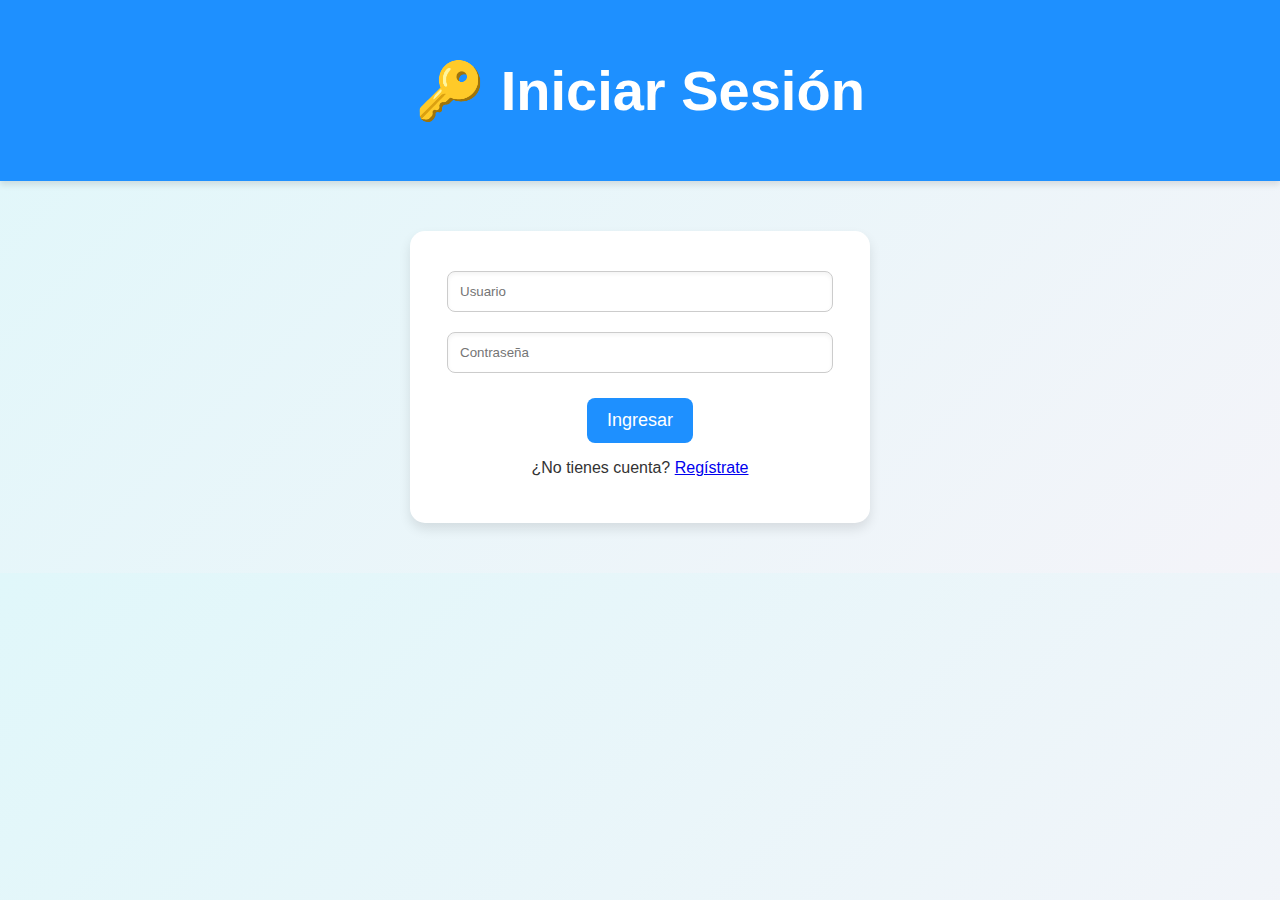
<file: tienda-online/src/template/index.html>
<!DOCTYPE html>
<html lang="es">
<head>
    <meta charset="UTF-8">
    <meta name="viewport" content="width=device-width, initial-scale=1.0">
    <title>Login - Tienda Online</title>
    <link rel="stylesheet" href="../static/css/login.css">
</head>
<body>
    <header>
        <h1>🔑 Iniciar Sesión</h1>
    </header>
    
    <section id="login-container">
        <form id="loginForm">
            <input type="text" id="usuario" name="usuario" placeholder="Usuario" required>
            <input type="password" id="password" name="password" placeholder="Contraseña" required>
            <button type="submit">Ingresar</button>
        </form>
        <p>¿No tienes cuenta? <a href="{{url_for('registrarse')}}" id="registrarse">Regístrate</a></p>
    </section>

    <script src="../static/js/index.js"></script>
</body>
</html>
</file>
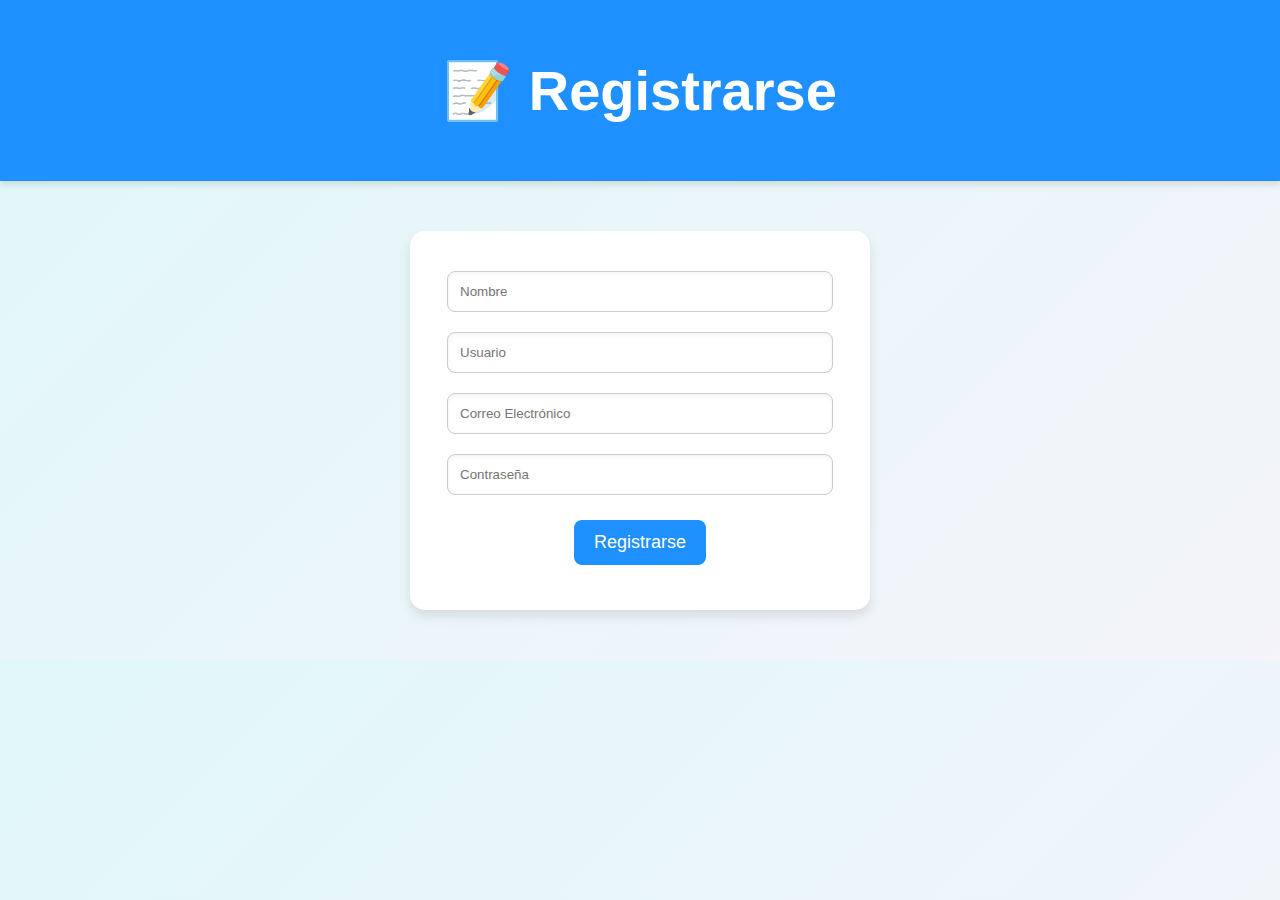
<file: tienda-online/src/template/registrarse.html>
<!DOCTYPE html>
<html lang="es">
<head>
    <meta charset="UTF-8">
    <meta name="viewport" content="width=device-width, initial-scale=1.0">
    <title>Registro - Tienda Online</title>
    <link rel="stylesheet" href="../static/css/registrarse.css">
</head>
<body>
    <header>
        <h1>📝 Registrarse</h1>
    </header>
    
    <section id="registro-container">
        <form id="registroForm" action="{{url_for('login')}}">
            <input type="text" id="nombre" name="nombre" placeholder="Nombre" required>
            <input type="text" id="usuario" name="usuario" placeholder="Usuario" required>
            <input type="email" id="email" name="email" placeholder="Correo Electrónico" required>
            <input type="password" id="password" name="password" placeholder="Contraseña" required>
            <button type="submit">Registrarse</button>
        </form>
    </section>

    <script src="../static/js/registrarse.js"></script>
</body>
</html>
</file>
<file: tienda-online/src/static/css/login.css>
body {
    font-family: 'Arial', sans-serif;
    margin: 0;
    padding: 0;
    background: linear-gradient(135deg, #e0f7fa, #f4f4f9);
    color: #333;
    text-align: center;
}

header {
    background-color: #1e90ff;
    color: white;
    padding: 20px;
    font-size: 28px;
    font-weight: bold;
    box-shadow: 0 4px 6px rgba(0, 0, 0, 0.1);
}

#login-container {
    background: white;
    margin: 50px auto;
    padding: 30px;
    width: 90%;
    max-width: 400px;
    border-radius: 15px;
    box-shadow: 0 6px 12px rgba(0, 0, 0, 0.1);
}

input {
    width: 90%;
    padding: 12px;
    margin: 10px 0;
    border: 1px solid #ccc;
    border-radius: 8px;
    box-shadow: inset 0 2px 4px rgba(0, 0, 0, 0.05);
}

button {
    background-color: #1e90ff;
    color: white;
    border: none;
    padding: 12px 20px;
    border-radius: 8px;
    cursor: pointer;
    font-size: 18px;
    transition: background-color 0.3s ease, transform 0.2s;
    display: block;
    margin: 15px auto;
}

button:hover {
    background-color: #0f78d1;
    transform: translateY(-3px);
}
</file>
<file: tienda-online/src/static/css/registrarse.css>
body {
    font-family: 'Arial', sans-serif;
    margin: 0;
    padding: 0;
    background: linear-gradient(135deg, #e0f7fa, #f4f4f9);
    color: #333;
    text-align: center;
}

header {
    background-color: #1e90ff;
    color: white;
    padding: 20px;
    font-size: 28px;
    font-weight: bold;
    box-shadow: 0 4px 6px rgba(0, 0, 0, 0.1);
}

#registro-container {
    background: white;
    margin: 50px auto;
    padding: 30px;
    width: 90%;
    max-width: 400px;
    border-radius: 15px;
    box-shadow: 0 6px 12px rgba(0, 0, 0, 0.1);
}

input {
    width: 90%;
    padding: 12px;
    margin: 10px 0;
    border: 1px solid #ccc;
    border-radius: 8px;
    box-shadow: inset 0 2px 4px rgba(0, 0, 0, 0.05);
}

button {
    background-color: #1e90ff;
    color: white;
    border: none;
    padding: 12px 20px;
    border-radius: 8px;
    cursor: pointer;
    font-size: 18px;
    transition: background-color 0.3s ease, transform 0.2s;
    display: block;
    margin: 15px auto;
}

button:hover {
    background-color: #0f78d1;
    transform: translateY(-3px);
}
</file>
